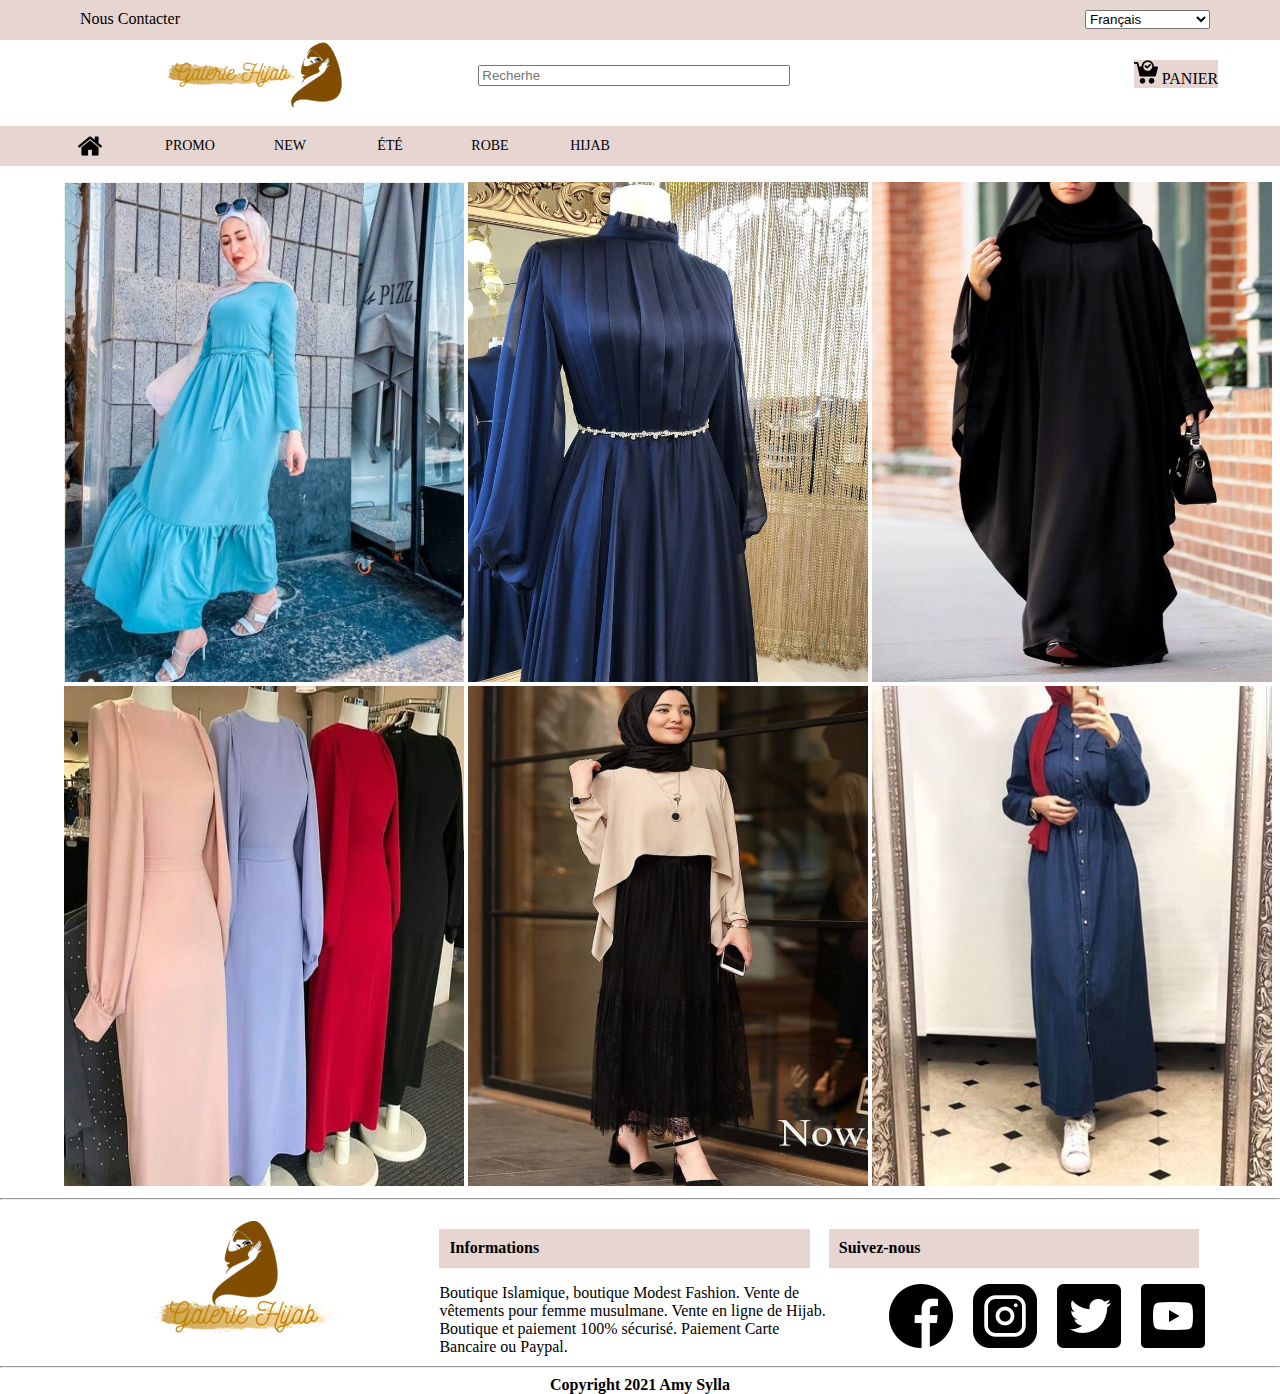
<file: index.html>
<!DOCTYPE html>
<html>
<head>
	<title>Vente en ligne Femme Musumane GALERIE HIJAB</title>
	<meta charset="utf-8">
	<link href="CSS/examen.css" rel="stylesheet" type="text/css">
</head>
	<body>
		<div id="header">
			<div class="barre">
				<div class="cadre">
					<div class="gauche">
						<a style="color:black;" href="nous contacter.html">Nous Contacter</a>
					</div>
				</div>
				<div class="cadre">
					<div class="droite">
						<select id="langue" name="langue">
						<option>Français</option>
						<option>Anglais</option>
						<option>Arabe</option>
						<option>Espagnol</option>
						</select>
					</div>
				</div>
			</div>
			<div class="barre2">
				<div class="cadre_c">
					<img src="IMAGE/Galerie Hijab.png">
				</div>
				<div class="cadre_c">
					<input type="search" class="recherche" name="recherche" placeholder="Recherhe">
				</div>
				<div class="cadre_d">
					<span style="background-color: #e7d5d2; float:right; margin-top:20px;"><img src="IMAGE/chariot.png"> PANIER</span>
				</div>
			</div>
			<div class="menu">
				 <ul>
				 <li><a href="#"><img style="margin-top: 8px;" src="IMAGE/home.png"></a></li>
				 <li><a href="#">PROMO</a></li>
				 <li><a href="#">NEW</a></li>
				 <li><a href="#">ÉTÉ</a></li>
				 <li><a href="#">ROBE</a></li>
				 <li><a href="hijab.html">HIJAB</a>
				 <ul>
				 <li><a href="#">Hijab Jersey</a></li>
				 <li><a href="#">Hijab ...</a></li>
				 <li><a href="#">Hijab ...</a></li>
				 <li><a href="#">Hijab ...</a></li>
				 <li><a href="#">Hijab ...</a></li>
				 
				 </ul>
				 </li>
				 </ul>
		</div>
		<div id="boddy">
			
			<img src="IMAGE/ami100.jpg" width="400px" height="500px">
			<img src="IMAGE/ami200.jpg"width="400px" height="500px">
			<img src="IMAGE/AMINA1.jpg"width="400px" height="500px">
			<img src="IMAGE/ami800.jpg"width="400px" height="500px">
			<img src="IMAGE/amy34.jpg"width="400px" height="500px">
			<img src="IMAGE/ami8.jpg"width="400px" height="500px">

			
		</div>
		<hr>
		<div id="footer">
			<div class="barre3">
				<div class="cadre_c">
					<img src="IMAGE/Galerie Hijab2.png">
				</div>
				<div class="cadre_d">
					<h4>Informations</h4>
					<p>
					 Boutique Islamique, boutique Modest Fashion.
					 Vente de vêtements pour femme musulmane.
					 Vente en ligne de Hijab.
					 Boutique et paiement 100% sécurisé.
					 Paiement Carte Bancaire ou Paypal.
					</p>
				</div>
				<div class="cadre_d">
					<h4>Suivez-nous</h4>
					<ul>
					  <li><a href=""><img src="IMAGE/facebook.png"></a></li>
					  <li><a href=""><img src="IMAGE/instagram.png"></a></li>
					  <li><a href=""><img src="IMAGE/twitter.png"></a></li>
					  <li><a href=""><img src="IMAGE/youtube.png"></a></li>
					</ul>

				</div>
			</div>
			<hr>
			<div class="copyright">
				<b>Copyright 2021 Amy Sylla</b>
			</div>
		</div>
  </div>
</div>
	</body>
</html>
</file>
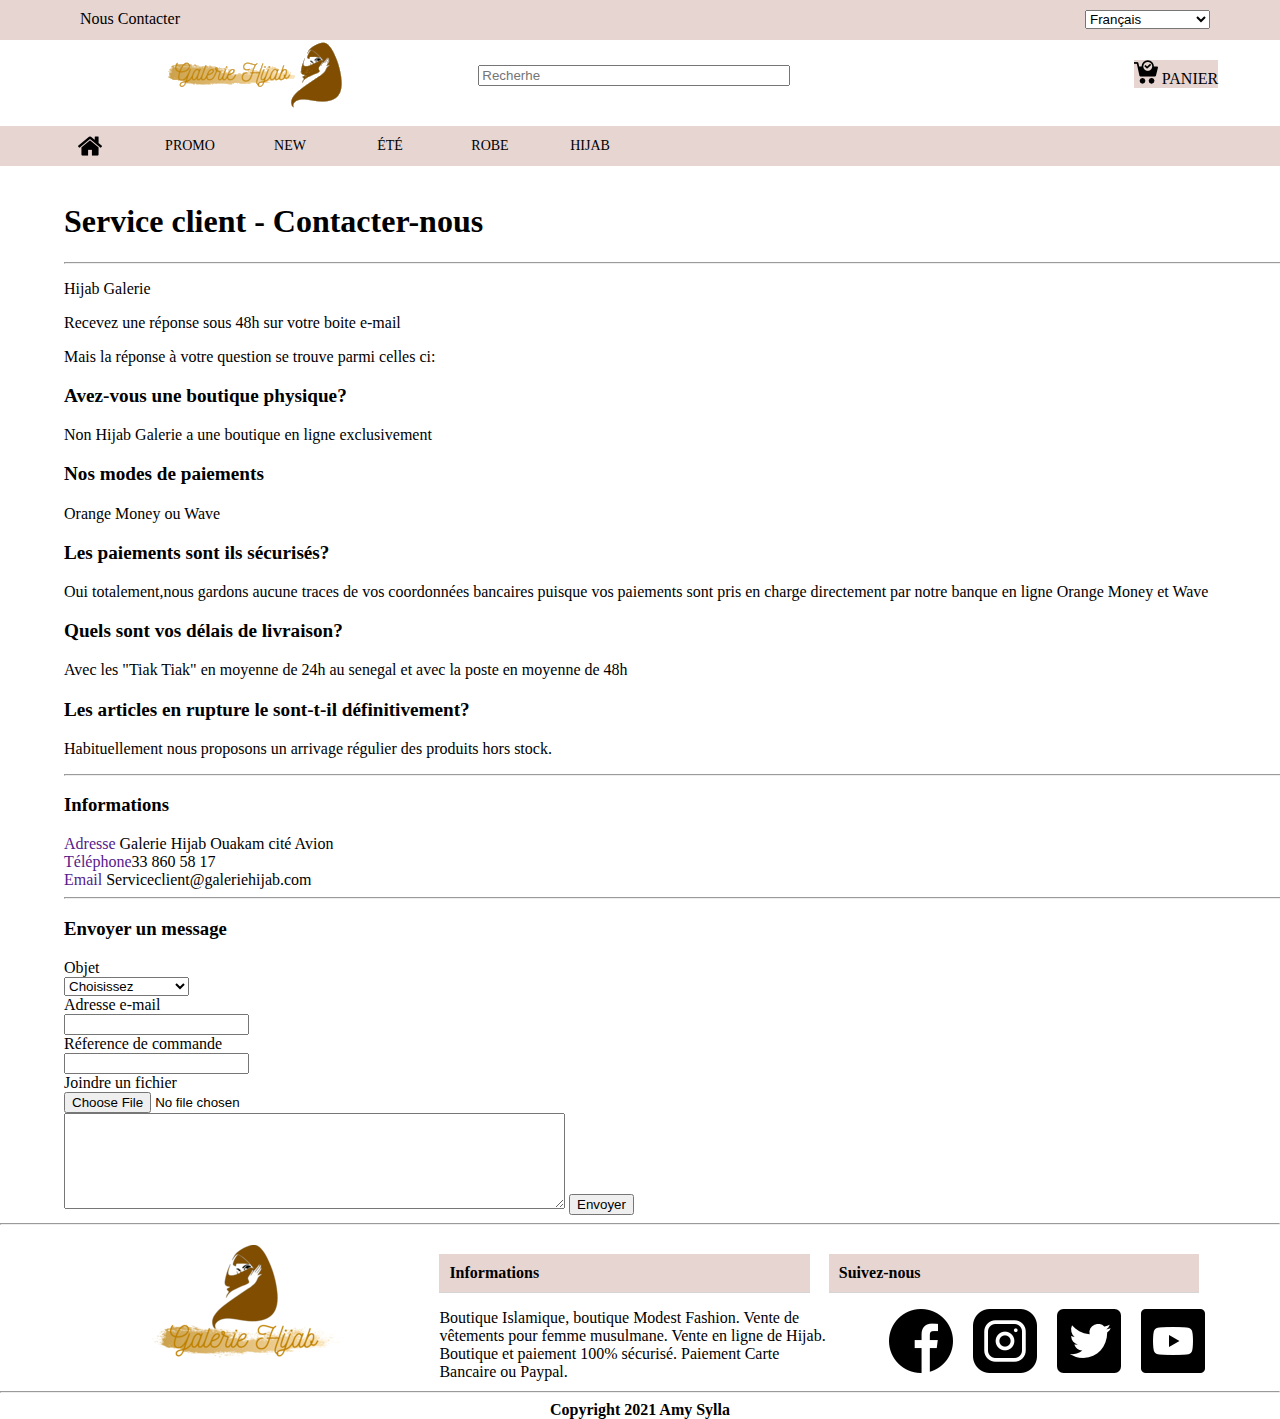
<file: nous contacter.html>
<!DOCTYPE html>
<html>
<head>
	<title>Vente en ligne Femme Musumane GALERIE HIJAB</title>
	<meta charset="utf-8">
	<link href="CSS/examen.css" rel="stylesheet" type="text/css">
</head>
	<body>
		<div id="header">
			<div class="barre">
				<div class="cadre">
					<div class="gauche">
						<a style="color:black;" href="nous contacter.html">Nous Contacter</a>
					</div>
				</div>
				<div class="cadre">
					<div class="droite">
						<select id="langue" name="langue">
						<option>Français</option>
						<option>Anglais</option>
						<option>Arabe</option>
						<option>Espagnol</option>
						</select>
					</div>
				</div>
			</div>
			<div class="barre2">
				<div class="cadre_c">
					<img src="IMAGE/Galerie Hijab.png">
				</div>
				<div class="cadre_c">
					<input type="search" class="recherche" name="recherche" placeholder="Recherhe">
				</div>
				<div class="cadre_d">
					<span style="background-color: #e7d5d2; float:right; margin-top:20px;"><img src="IMAGE/chariot.png"> PANIER</span>
				</div>
			</div>
			<div class="menu">
				 <ul>
				 <li><a href="index.html"><img style="margin-top: 8px;" src="IMAGE/home.png"></a></li>
				 <li><a href="#">PROMO</a></li>
				 <li><a href="#">NEW</a></li>
				 <li><a href="#">ÉTÉ</a></li>
				 <li><a href="#">ROBE</a></li>
				 <li><a href="hijab.html">HIJAB</a>
				 <ul>
				 <li><a href="#">Hijab Jersey</a></li>
				 <li><a href="#">Hijab ...</a></li>
				 <li><a href="#">Hijab ...</a></li>
				 <li><a href="#">Hijab ...</a></li>
				 <li><a href="#">Hijab ...</a></li>
				 
				 </ul>
				 </li>
				 </ul>
		</div>
		<div id="boddy">	
				<h1>Service client - Contacter-nous</h1>
			<hr>
			<p>Hijab Galerie</p>
			<p>Recevez une réponse sous 48h sur votre boite e-mail</p>
			
			<p>Mais la réponse à votre question se trouve parmi celles ci:</p>
			
			<p class="R">Avez-vous une boutique physique?</p>
						<p>Non Hijab Galerie a une boutique en ligne exclusivement</p>
			
			<p class="R">Nos modes de paiements</p>
		
			<p>Orange Money ou Wave </p>
			
			<p class="R">Les paiements sont ils sécurisés?</p>

			<p>Oui totalement,nous gardons aucune traces de vos coordonnées bancaires puisque vos paiements sont pris en charge directement par notre banque en ligne Orange Money et Wave </p>
			
			<p class="R">Quels sont vos délais de livraison?</p>
			
			<p>Avec les "Tiak Tiak" en moyenne de 24h au senegal et avec la poste en moyenne de 48h</p> 
		
			<p class="R">Les articles en rupture le sont-t-il définitivement?</p>
			
			<p>Habituellement nous proposons un arrivage régulier des produits hors stock.</p>
			<hr>
			
			<h3>Informations</h3>
		
			<a href="">Adresse</a> Galerie Hijab
			                       Ouakam cité Avion
			                       <br>
			 <a href="">Téléphone</a>33 860 58 17
			 <br>
			 <a href="">Email</a> 
			 Serviceclient@galeriehijab.com     
			
			 
			  <hr>
			  <h3>Envoyer un message</h3>
			  <form>
			  	<label>Objet</label>
			  	<br>
			  	<select>
			  		<option>Choisissez</option>
			  		<option>Jilbab</option>
			  		<option>Jupe</option>
			  	</select>
			  	<br>
			  	<label>Adresse e-mail</label>
			  	<br>
			  	<input type="text" name="e-mail">
			  	<br>
			  	
			  	<label>Réference de commande</label>
			  	<br>
			  	<input type="text" name="text">
			  	<br>
			  	<label>Joindre un fichier</label>
			  	<br>
			  	<input type="file"/>
			  	
			  	<br>
			  	<textarea  rows="6" cols="60">

			  	</textarea>
			  	<input type="button" name="t" value="Envoyer"/>
    
			  	 </form>

		</div>
		<hr>
		<div id="footer">
			<div class="barre3">
				<div class="cadre_c">
					<img src="IMAGE/Galerie Hijab2.png">
				</div>
				<div class="cadre_d">
					<h4>Informations</h4>
					<p>
					 Boutique Islamique, boutique Modest Fashion.
					 Vente de vêtements pour femme musulmane.
					 Vente en ligne de Hijab.
					 Boutique et paiement 100% sécurisé.
					 Paiement Carte Bancaire ou Paypal.
					</p>
				</div>
				<div class="cadre_d">
					<h4>Suivez-nous</h4>
					<ul>
					  <li><a href=""><img src="IMAGE/facebook.png"></a></li>
					  <li><a href=""><img src="IMAGE/instagram.png"></a></li>
					  <li><a href=""><img src="IMAGE/twitter.png"></a></li>
					  <li><a href=""><img src="IMAGE/youtube.png"></a></li>
					</ul>

				</div>
			</div>
			<hr>
			<div class="copyright">
				<b>Copyright 2021 Amy Sylla</b>
			</div>
		</div>
  </div>
</div>
	</body>
</html>
</file>
<file: CSS/examen.css>
body{
	margin: 0;
	width: 100%;
}

#header{
	width: 100%;
}

a {
	text-decoration:none;
}

.cadre{
	float:left;
	width: 50%;
}

.barre{
	background-color: #E7D5D2;
	height:40px;
}

.barre2{
	margin-left:50px;
	margin-right:50px;
	height: 70px;	
}

.gauche{
	margin-left:70px;
	padding: 10px;
}
.droite{
	float:right;
	margin-right: 70px;
	margin-top: 10px;
}
.cadre_c{
	float:left;
	width: 33%;
	justify-content: center;
	height:100%;
	align-items: center;
	display:flex;
}

.cadre_d{
	float:left;
	width: 33%;
	height:100%;
	align-items: center;
}

.recherche {
	width: 80%;
}

select {
	width:125px;
}

 .menu ul{
 float:left;
 width:98%;
 background-color:#E7D5D2;
 height: 40px;
 }
 .menu ul li{
 display: inline;
 float: left;
 margin-left: 0px;
 width: 100px;
 height: 100%;
 }
 .menu ul li a{
 display:block;
 text-decoration:none;
 cursor:pointer;
 line-height: 40px;
 text-align: center;
 color:black;
 font-size: 14px;
 font-family: "Verdana";
 }
 .menu li ul li{
 margin: 0;
 float: left;
 display:inline;
 width: 100%;
 height: 40px;
 text-align: center;
 }
 .menu li ul a{
 line-height: 40px;
 }
 .menu li ul{
 display: none;
 position:relative;
 z-index: 1;
 background-color: #E7D5D2;
 width: 200px;
 height: auto;
 left: 0px;
 }
 .menu li ul li:hover{
 background-color:black;
 }
 .menu li:hover ul{
 display: block;
 float: left;
 }
 .menu li:hover a{
 color:white;
 }
	   
#boddy{
   padding-left: 5%;
   padding-right: 5%;
   width: 100%;
   margin-top:5px;
   position: relative;
   overflow: hidden;
}


.produit{
border: 1px solid black;
padding:5px;
margin: 5px;
float: left;
width: 250px;
height: 350px;
text-align:center;
	
}

.nomproduit{
	font-weight:bold;
}


.prixproduit{
	font-weight:bold;
	color: #E7D5D2;
}

#footer{
	width: 100%;
}


h4 {
	background: #E7D5D2;
    padding: 10px;
	width:90%;
    margin-bottom: 10px;
    border-bottom: 1px solid #d6d4d4;	
}
.cadre_d ul {
  list-style-type: none;
}

.cadre_d li {
  float: left;
}

.cadre_d li a {
  margin-left:20px;
}

.cadre_d li a:hover {
  background-color: #E7D5D2;
}

.barre3{
	margin-left:50px;
	margin-right:50px;
	height: 150px;	
}


.copyright{
	text-align:center;
}
.R{
   font-weight: bold;
   font-size: larger;

}
</file>
